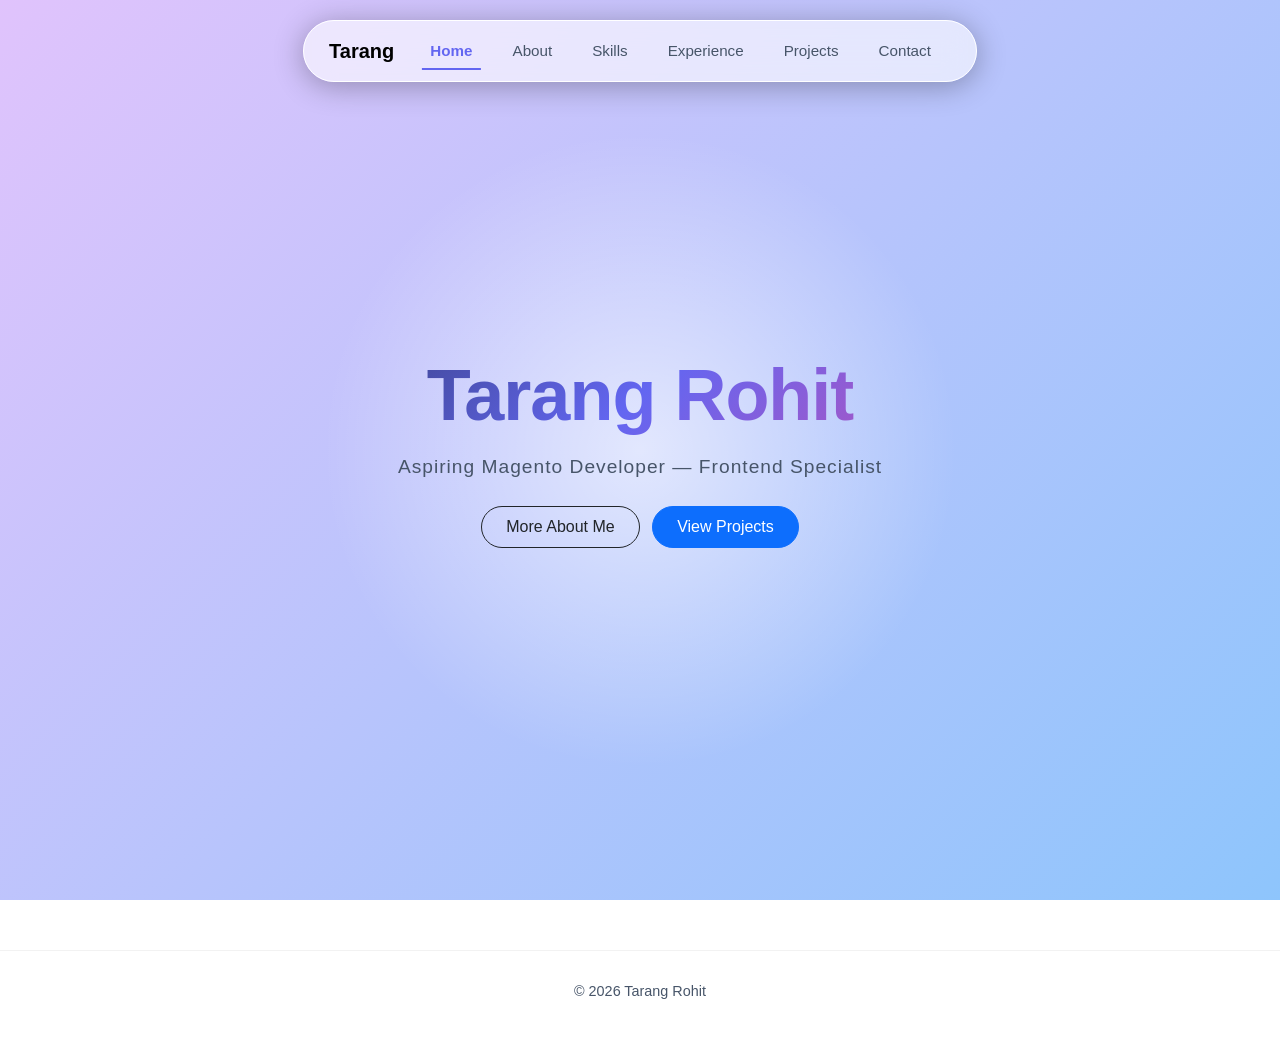
<file: index.html>
<!DOCTYPE html>
<html lang="en">

<head>
  <meta charset="UTF-8">
  <meta name="viewport" content="width=device-width, initial-scale=1.0">
  <title>Tarang Rohit | Home</title>
  <link href="https://cdn.jsdelivr.net/npm/bootstrap@5.3.0/dist/css/bootstrap.min.css" rel="stylesheet">
  <link href="https://unpkg.com/aos@2.3.1/dist/aos.css" rel="stylesheet">
  <link rel="stylesheet" href="style.css">
</head>

<body class="page-transition">
  <nav class="navbar navbar-expand-lg fixed-top" data-aos="fade-down" data-aos-duration="1000">
    <a class="navbar-brand text-black fw-bold" href="index.html">Tarang</a>
    <button class="navbar-toggler navbar-dark" data-bs-toggle="collapse" data-bs-target="#navMenu">
      <span class="navbar-toggler-icon"></span>
    </button>
    <div class="collapse navbar-collapse" id="navMenu">
      <ul class="navbar-nav ms-auto">
        <li><a class="nav-link" href="index.html">Home</a></li>
        <li><a class="nav-link" href="about.html">About</a></li>
        <li><a class="nav-link" href="skills.html">Skills</a></li>
        <li><a class="nav-link" href="experience.html">Experience</a></li>
        <li><a class="nav-link" href="projects.html">Projects</a></li>
        <li><a class="nav-link" href="contact.html">Contact</a></li>
      </ul>
    </div>
  </nav>

  <section class="hero d-flex align-items-center justify-content-center min-vh-100">
    <div class="container text-center">
      <h1 data-aos="zoom-in" data-aos-duration="1500" class="hero-title">Tarang Rohit</h1>
      <p data-aos="fade-up" data-aos-duration="1500" data-aos-delay="300" class="hero-subtitle">Aspiring Magento
        Developer — Frontend Specialist</p>
      <div data-aos="fade-up" data-aos-duration="1500" data-aos-delay="600" class="mt-4">
        <a href="about.html" class="btn btn-outline-dark rounded-pill px-4 py-2 me-2 hero-btn">More About Me</a>
        <a href="projects.html" class="btn btn-primary rounded-pill px-4 py-2 hero-btn">View Projects</a>
      </div>
    </div>
  </section>

  <footer data-aos="fade-up" data-aos-duration="800">
    <p>© 2026 Tarang Rohit</p>
  </footer>

  <script src="https://code.jquery.com/jquery-3.6.0.min.js"></script>
  <script src="https://cdn.jsdelivr.net/npm/bootstrap@5.3.0/dist/js/bootstrap.bundle.min.js"></script>
  <script src="https://unpkg.com/aos@2.3.1/dist/aos.js"></script>
  <script src="script.js"></script>
</body>

</html>
</file>
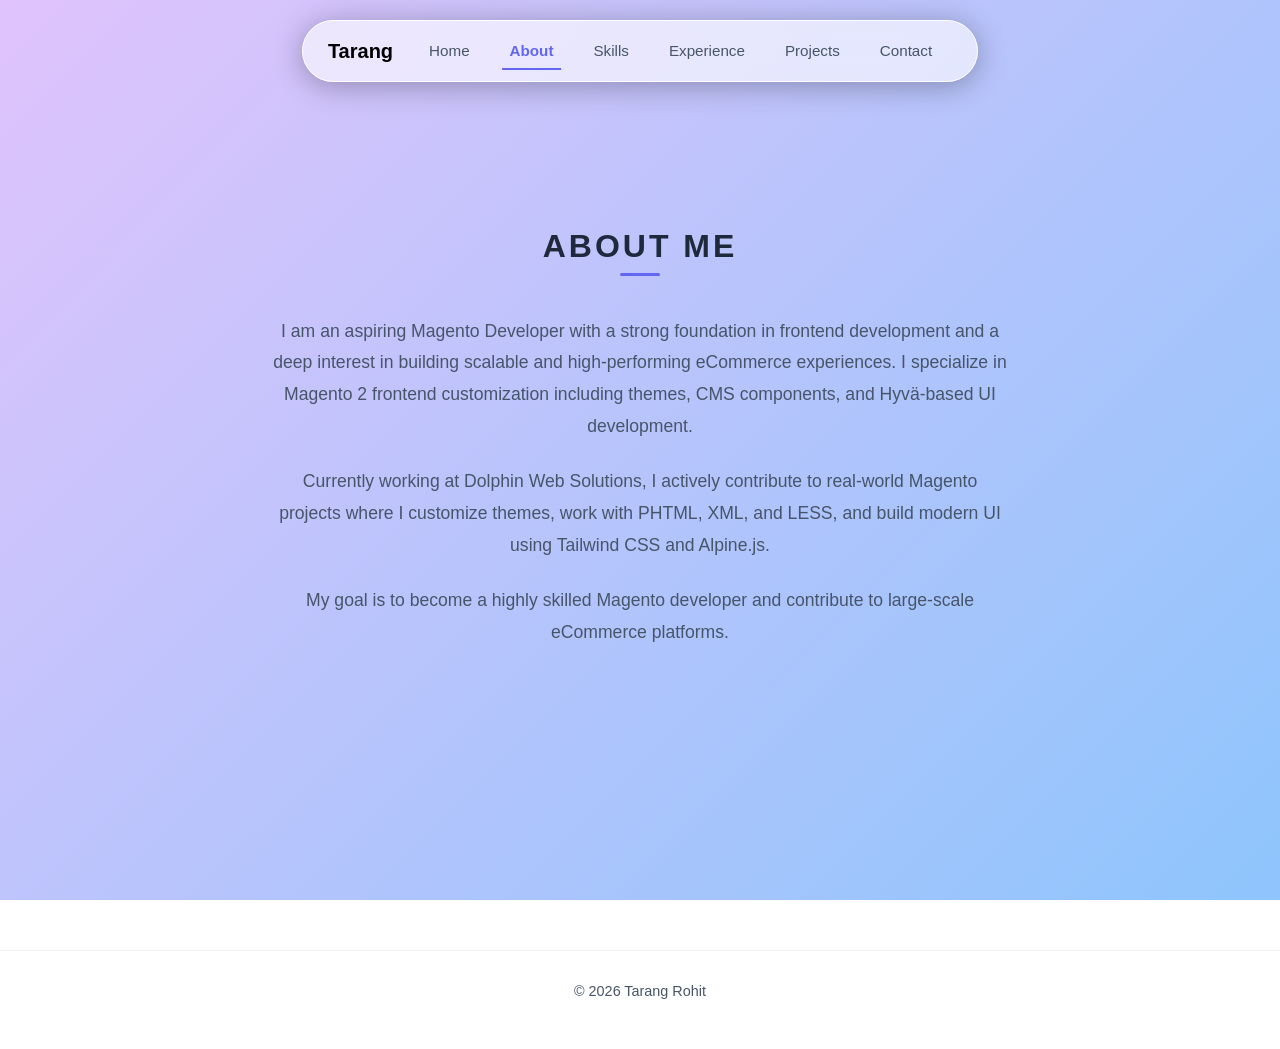
<file: about.html>
<!DOCTYPE html>
<html lang="en">

<head>
  <meta charset="UTF-8">
  <meta name="viewport" content="width=device-width, initial-scale=1.0">
  <title>Tarang Rohit | About</title>
  <link href="https://cdn.jsdelivr.net/npm/bootstrap@5.3.0/dist/css/bootstrap.min.css" rel="stylesheet">
  <link href="https://unpkg.com/aos@2.3.1/dist/aos.css" rel="stylesheet">
  <link rel="stylesheet" href="style.css">
</head>

<body class="page-transition">
  <nav class="navbar navbar-expand-lg fixed-top" data-aos="fade-down" data-aos-duration="800">
    <a class="navbar-brand text-black fw-bold" href="index.html">Tarang</a>
    <button class="navbar-toggler navbar-dark" data-bs-toggle="collapse" data-bs-target="#navMenu">
      <span class="navbar-toggler-icon"></span>
    </button>
    <div class="collapse navbar-collapse" id="navMenu">
      <ul class="navbar-nav ms-auto">
        <li><a class="nav-link" href="index.html">Home</a></li>
        <li><a class="nav-link" href="about.html">About</a></li>
        <li><a class="nav-link" href="skills.html">Skills</a></li>
        <li><a class="nav-link" href="experience.html">Experience</a></li>
        <li><a class="nav-link" href="projects.html">Projects</a></li>
        <li><a class="nav-link" href="contact.html">Contact</a></li>
      </ul>
    </div>
  </nav>

  <section class="container py-5 min-vh-100 d-flex flex-column justify-content-center pt-top-pad">
    <h2 class="section-title text-center" data-aos="fade-down" data-aos-duration="1000">About Me</h2>
    <div class="row justify-content-center">
      <div class="col-lg-8" data-aos="fade-up" data-aos-duration="1200" data-aos-delay="200">
        <p class="about-text">
          I am an aspiring Magento Developer with a strong foundation in frontend development and a deep interest in
          building scalable and high-performing eCommerce experiences. I specialize in Magento 2 frontend customization
          including themes, CMS components, and Hyvä-based UI development.
        </p>
        <p class="about-text">
          Currently working at Dolphin Web Solutions, I actively contribute to real-world Magento projects where I
          customize
          themes, work with PHTML, XML, and LESS, and build modern UI using Tailwind CSS and Alpine.js.
        </p>
        <p class="about-text">
          My goal is to become a highly skilled Magento developer and contribute to large-scale eCommerce platforms.
        </p>
      </div>
    </div>
  </section>

  <footer data-aos="fade-up" data-aos-duration="800">
    <p>© 2026 Tarang Rohit</p>
  </footer>

  <script src="https://code.jquery.com/jquery-3.6.0.min.js"></script>
  <script src="https://cdn.jsdelivr.net/npm/bootstrap@5.3.0/dist/js/bootstrap.bundle.min.js"></script>
  <script src="https://unpkg.com/aos@2.3.1/dist/aos.js"></script>
  <script src="script.js"></script>
</body>

</html>
</file>
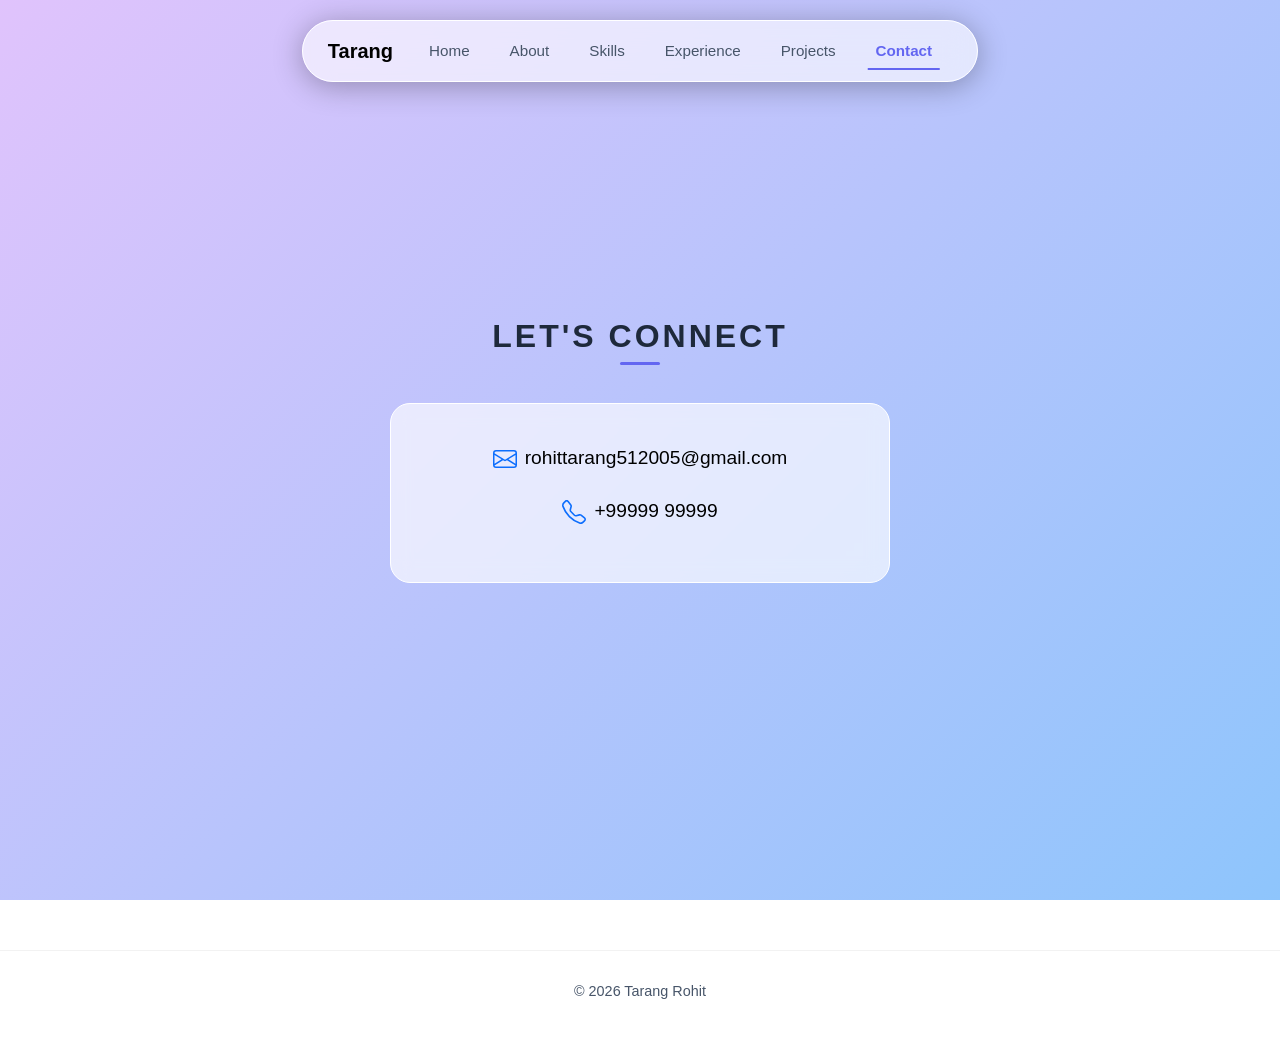
<file: contact.html>
<!DOCTYPE html>
<html lang="en">

<head>
  <meta charset="UTF-8">
  <meta name="viewport" content="width=device-width, initial-scale=1.0">
  <title>Tarang Rohit | Contact</title>
  <link href="https://cdn.jsdelivr.net/npm/bootstrap@5.3.0/dist/css/bootstrap.min.css" rel="stylesheet">
  <link href="https://unpkg.com/aos@2.3.1/dist/aos.css" rel="stylesheet">
  <link rel="stylesheet" href="style.css">
</head>

<body class="page-transition">
  <nav class="navbar navbar-expand-lg fixed-top" data-aos="fade-down" data-aos-duration="800">
    <a class="navbar-brand text-black fw-bold" href="index.html">Tarang</a>
    <button class="navbar-toggler navbar-dark" data-bs-toggle="collapse" data-bs-target="#navMenu">
      <span class="navbar-toggler-icon"></span>
    </button>
    <div class="collapse navbar-collapse" id="navMenu">
      <ul class="navbar-nav ms-auto">
        <li><a class="nav-link" href="index.html">Home</a></li>
        <li><a class="nav-link" href="about.html">About</a></li>
        <li><a class="nav-link" href="skills.html">Skills</a></li>
        <li><a class="nav-link" href="experience.html">Experience</a></li>
        <li><a class="nav-link" href="projects.html">Projects</a></li>
        <li><a class="nav-link" href="contact.html">Contact</a></li>
      </ul>
    </div>
  </nav>

  <section class="container py-5 min-vh-100 d-flex flex-column justify-content-center text-center pt-top-pad">
    <div data-aos="zoom-in" data-aos-duration="1000">
      <h2 class="section-title text-center mb-5">Let's Connect</h2>
      <div class="contact-box mx-auto">
        <p class="contact-item">
          <svg xmlns="http://www.w3.org/2000/svg" width="24" height="24" fill="currentColor"
            class="bi bi-envelope text-primary me-2" viewBox="0 0 16 16">
            <path
              d="M0 4a2 2 0 0 1 2-2h12a2 2 0 0 1 2 2v8a2 2 0 0 1-2 2H2a2 2 0 0 1-2-2V4Zm2-1a1 1 0 0 0-1 1v.217l7 4.2 7-4.2V4a1 1 0 0 0-1-1H2Zm13 2.383-4.708 2.825L15 11.105V5.383Zm-.034 6.876-5.64-3.471L8 9.583l-1.326-.795-5.64 3.47A1 1 0 0 0 2 13h12a1 1 0 0 0 .966-.741ZM1 11.105l4.708-2.897L1 5.383v5.722Z" />
          </svg>
          <a href="mailto:rohittarang512005@gmail.com"
            class="text-black text-decoration-none hover-primary">rohittarang512005@gmail.com</a>
        </p>
        <p class="contact-item mt-4">
          <svg xmlns="http://www.w3.org/2000/svg" width="24" height="24" fill="currentColor"
            class="bi bi-telephone text-primary me-2" viewBox="0 0 16 16">
            <path
              d="M3.654 1.328a.678.678 0 0 0-1.015-.063L1.605 2.3c-.483.484-.661 1.169-.45 1.77a17.568 17.568 0 0 0 4.168 6.608 17.569 17.569 0 0 0 6.608 4.168c.601.211 1.286.033 1.77-.45l1.034-1.034a.678.678 0 0 0-.063-1.015l-2.307-1.794a.678.678 0 0 0-.58-.122l-2.19.547a1.745 1.745 0 0 1-1.657-.459L5.482 8.062a1.745 1.745 0 0 1-.46-1.657l.548-2.19a.678.678 0 0 0-.122-.58L3.654 1.328zM1.884.511a1.745 1.745 0 0 1 2.612.163L6.29 2.98c.329.423.445.974.315 1.494l-.547 2.19a.678.678 0 0 0 .178.643l2.457 2.457a.678.678 0 0 0 .644.178l2.189-.547a1.745 1.745 0 0 1 1.494.315l2.306 1.794c.829.645.905 1.87.163 2.611l-1.034 1.034c-.74.74-1.846 1.065-2.877.702a18.634 18.634 0 0 1-7.01-4.42 18.634 18.634 0 0 1-4.42-7.009c-.362-1.03-.037-2.137.703-2.877L1.885.511z" />
          </svg>
          <a href="tel:+919999999999" class="text-black text-decoration-none hover-primary">+99999 99999</a>
        </p>
      </div>
    </div>
  </section>

  <footer data-aos="fade-up" data-aos-duration="800">
    <p>© 2026 Tarang Rohit</p>
  </footer>

  <script src="https://code.jquery.com/jquery-3.6.0.min.js"></script>
  <script src="https://cdn.jsdelivr.net/npm/bootstrap@5.3.0/dist/js/bootstrap.bundle.min.js"></script>
  <script src="https://unpkg.com/aos@2.3.1/dist/aos.js"></script>
  <script src="script.js"></script>
</body>

</html>
</file>
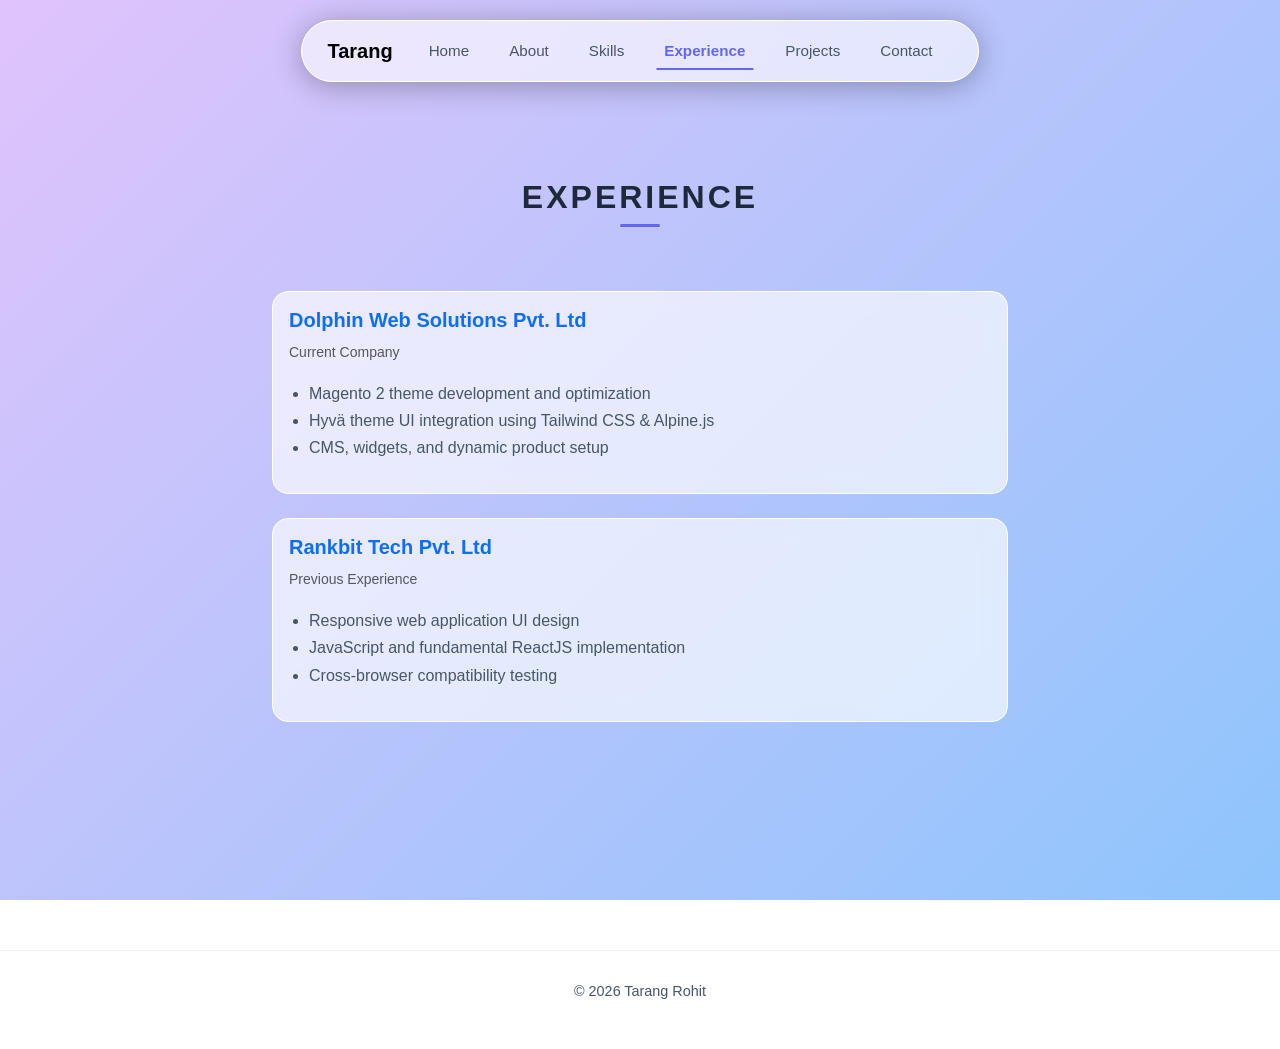
<file: experience.html>
<!DOCTYPE html>
<html lang="en">

<head>
  <meta charset="UTF-8">
  <meta name="viewport" content="width=device-width, initial-scale=1.0">
  <title>Tarang Rohit | Experience</title>
  <link href="https://cdn.jsdelivr.net/npm/bootstrap@5.3.0/dist/css/bootstrap.min.css" rel="stylesheet">
  <link href="https://unpkg.com/aos@2.3.1/dist/aos.css" rel="stylesheet">
  <link rel="stylesheet" href="style.css">
</head>

<body class="page-transition">
  <nav class="navbar navbar-expand-lg fixed-top" data-aos="fade-down" data-aos-duration="800">
    <a class="navbar-brand text-black fw-bold" href="index.html">Tarang</a>
    <button class="navbar-toggler navbar-dark" data-bs-toggle="collapse" data-bs-target="#navMenu">
      <span class="navbar-toggler-icon"></span>
    </button>
    <div class="collapse navbar-collapse" id="navMenu">
      <ul class="navbar-nav ms-auto">
        <li><a class="nav-link" href="index.html">Home</a></li>
        <li><a class="nav-link" href="about.html">About</a></li>
        <li><a class="nav-link" href="skills.html">Skills</a></li>
        <li><a class="nav-link" href="experience.html">Experience</a></li>
        <li><a class="nav-link" href="projects.html">Projects</a></li>
        <li><a class="nav-link" href="contact.html">Contact</a></li>
      </ul>
    </div>
  </nav>

  <section class="container py-5 min-vh-100 d-flex flex-column justify-content-center pt-top-pad">
    <h2 class="section-title text-center" data-aos="fade-down" data-aos-duration="1000">Experience</h2>
    <div class="row justify-content-center mt-4">
      <div class="col-lg-8">

        <div class="card experience-card mb-4" data-aos="fade-right" data-aos-duration="1000">
          <div class="card-body">
            <h5 class="text-primary fw-bold">Dolphin Web Solutions Pvt. Ltd</h5>
            <p class="text-muted mb-3"><small>Current Company</small></p>
            <ul class="experience-list">
              <li>Magento 2 theme development and optimization</li>
              <li>Hyvä theme UI integration using Tailwind CSS & Alpine.js</li>
              <li>CMS, widgets, and dynamic product setup</li>
            </ul>
          </div>
        </div>

        <div class="card experience-card" data-aos="fade-left" data-aos-duration="1000" data-aos-delay="200">
          <div class="card-body">
            <h5 class="text-primary fw-bold">Rankbit Tech Pvt. Ltd</h5>
            <p class="text-muted mb-3"><small>Previous Experience</small></p>
            <ul class="experience-list">
              <li>Responsive web application UI design</li>
              <li>JavaScript and fundamental ReactJS implementation</li>
              <li>Cross-browser compatibility testing</li>
            </ul>
          </div>
        </div>

      </div>
    </div>
  </section>

  <footer data-aos="fade-up" data-aos-duration="800">
    <p>© 2026 Tarang Rohit</p>
  </footer>

  <script src="https://code.jquery.com/jquery-3.6.0.min.js"></script>
  <script src="https://cdn.jsdelivr.net/npm/bootstrap@5.3.0/dist/js/bootstrap.bundle.min.js"></script>
  <script src="https://unpkg.com/aos@2.3.1/dist/aos.js"></script>
  <script src="script.js"></script>
</body>

</html>
</file>
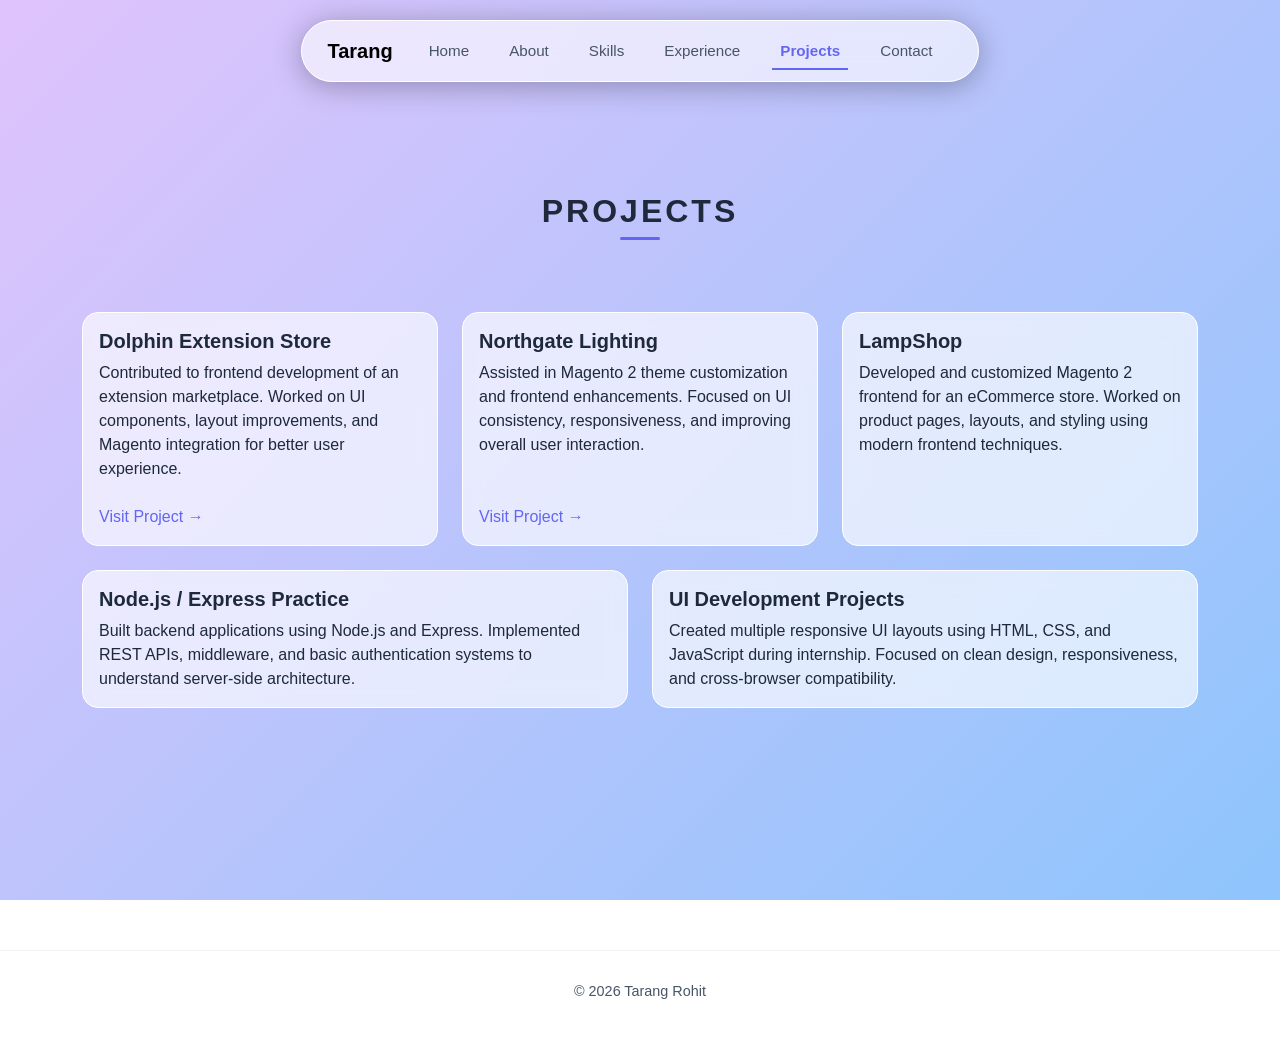
<file: projects.html>
<!DOCTYPE html>
<html lang="en">

<head>
  <meta charset="UTF-8">
  <meta name="viewport" content="width=device-width, initial-scale=1.0">
  <title>Tarang Rohit | Projects</title>
  <link href="https://cdn.jsdelivr.net/npm/bootstrap@5.3.0/dist/css/bootstrap.min.css" rel="stylesheet">
  <link href="https://unpkg.com/aos@2.3.1/dist/aos.css" rel="stylesheet">
  <link rel="stylesheet" href="style.css">
</head>

<body class="page-transition">
  <nav class="navbar navbar-expand-lg fixed-top" data-aos="fade-down" data-aos-duration="800">
    <a class="navbar-brand text-black fw-bold" href="index.html">Tarang</a>
    <button class="navbar-toggler navbar-dark" data-bs-toggle="collapse" data-bs-target="#navMenu">
      <span class="navbar-toggler-icon"></span>
    </button>
    <div class="collapse navbar-collapse" id="navMenu">
      <ul class="navbar-nav ms-auto">
        <li><a class="nav-link" href="index.html">Home</a></li>
        <li><a class="nav-link" href="about.html">About</a></li>
        <li><a class="nav-link" href="skills.html">Skills</a></li>
        <li><a class="nav-link" href="experience.html">Experience</a></li>
        <li><a class="nav-link" href="projects.html">Projects</a></li>
        <li><a class="nav-link" href="contact.html">Contact</a></li>
      </ul>
    </div>
  </nav>

  <section class="container py-5 min-vh-100 d-flex flex-column justify-content-center pt-top-pad">
    <h2 class="section-title text-center" data-aos="fade-down" data-aos-duration="1000">Projects</h2>
    <div class="row g-4 mt-2">

      <div class="col-md-4" data-aos="zoom-in" data-aos-duration="800" data-aos-delay="100">
        <div class="card h-100 project-card">
          <div class="card-body">
            <h5 class="card-title fw-bold">Dolphin Extension Store</h5>
            <p class="card-text">
              Contributed to frontend development of an extension marketplace. Worked on UI components,
              layout improvements, and Magento integration for better user experience.
            </p>
          </div>
          <div class="card-footer bg-transparent border-top-0 pb-3">
            <a href="https://dolphinwebsolution.com/shop/shopware" target="_blank" class="project-link">Visit Project
              &rarr;</a>
          </div>
        </div>
      </div>

      <div class="col-md-4" data-aos="zoom-in" data-aos-duration="800" data-aos-delay="200">
        <div class="card h-100 project-card">
          <div class="card-body">
            <h5 class="card-title fw-bold">Northgate Lighting</h5>
            <p class="card-text">
              Assisted in Magento 2 theme customization and frontend enhancements. Focused on UI consistency,
              responsiveness, and improving overall user interaction.
            </p>
          </div>
          <div class="card-footer bg-transparent border-top-0 pb-3">
            <a href="https://www.northgatelighting.com/" target="_blank" class="project-link">Visit Project &rarr;</a>
          </div>
        </div>
      </div>

      <div class="col-md-4" data-aos="zoom-in" data-aos-duration="800" data-aos-delay="300">
        <div class="card h-100 project-card">
          <div class="card-body">
            <h5 class="card-title fw-bold">LampShop</h5>
            <p class="card-text">
              Developed and customized Magento 2 frontend for an eCommerce store. Worked on product pages,
              layouts, and styling using modern frontend techniques.
            </p>
          </div>
        </div>
      </div>

      <div class="col-md-6" data-aos="fade-up" data-aos-duration="800" data-aos-delay="400">
        <div class="card h-100 project-card">
          <div class="card-body">
            <h5 class="card-title fw-bold">Node.js / Express Practice</h5>
            <p class="card-text">
              Built backend applications using Node.js and Express. Implemented REST APIs, middleware,
              and basic authentication systems to understand server-side architecture.
            </p>
          </div>
        </div>
      </div>

      <div class="col-md-6" data-aos="fade-up" data-aos-duration="800" data-aos-delay="500">
        <div class="card h-100 project-card">
          <div class="card-body">
            <h5 class="card-title fw-bold">UI Development Projects</h5>
            <p class="card-text">
              Created multiple responsive UI layouts using HTML, CSS, and JavaScript during internship.
              Focused on clean design, responsiveness, and cross-browser compatibility.
            </p>
          </div>
        </div>
      </div>

    </div>
  </section>

  <footer data-aos="fade-up" data-aos-duration="800">
    <p>© 2026 Tarang Rohit</p>
  </footer>

  <script src="https://code.jquery.com/jquery-3.6.0.min.js"></script>
  <script src="https://cdn.jsdelivr.net/npm/bootstrap@5.3.0/dist/js/bootstrap.bundle.min.js"></script>
  <script src="https://unpkg.com/aos@2.3.1/dist/aos.js"></script>
  <script src="script.js"></script>
</body>

</html>
</file>
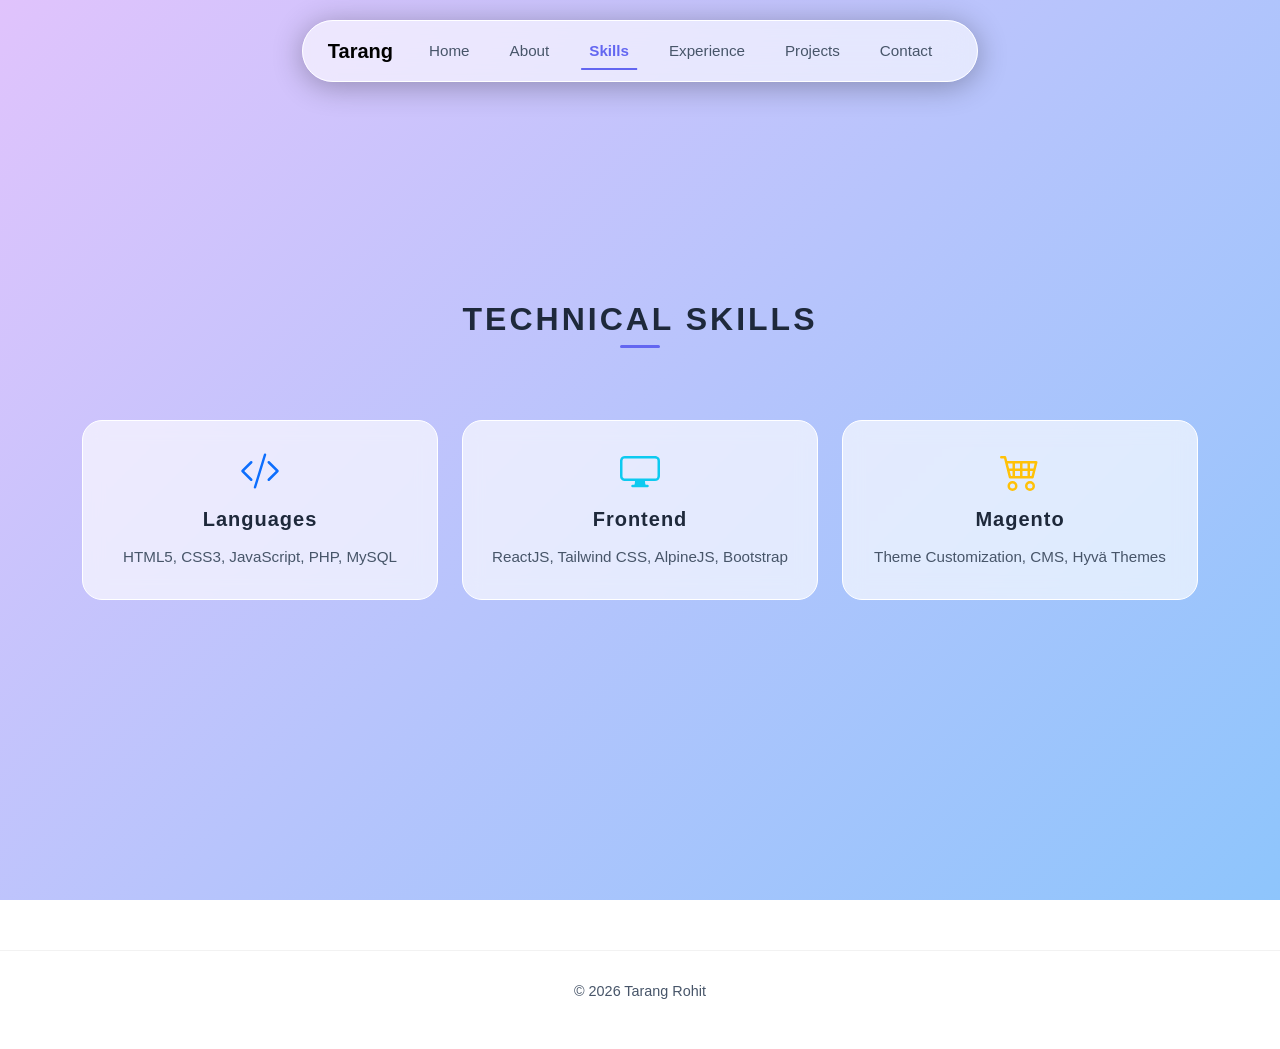
<file: skills.html>
<!DOCTYPE html>
<html lang="en">

<head>
  <meta charset="UTF-8">
  <meta name="viewport" content="width=device-width, initial-scale=1.0">
  <title>Tarang Rohit | Skills</title>
  <link href="https://cdn.jsdelivr.net/npm/bootstrap@5.3.0/dist/css/bootstrap.min.css" rel="stylesheet">
  <link href="https://unpkg.com/aos@2.3.1/dist/aos.css" rel="stylesheet">
  <link rel="stylesheet" href="style.css">
</head>

<body class="page-transition">
  <nav class="navbar navbar-expand-lg fixed-top" data-aos="fade-down" data-aos-duration="800">
    <a class="navbar-brand text-black fw-bold" href="index.html">Tarang</a>
    <button class="navbar-toggler navbar-dark" data-bs-toggle="collapse" data-bs-target="#navMenu">
      <span class="navbar-toggler-icon"></span>
    </button>
    <div class="collapse navbar-collapse" id="navMenu">
      <ul class="navbar-nav ms-auto">
        <li><a class="nav-link" href="index.html">Home</a></li>
        <li><a class="nav-link" href="about.html">About</a></li>
        <li><a class="nav-link" href="skills.html">Skills</a></li>
        <li><a class="nav-link" href="experience.html">Experience</a></li>
        <li><a class="nav-link" href="projects.html">Projects</a></li>
        <li><a class="nav-link" href="contact.html">Contact</a></li>
      </ul>
    </div>
  </nav>

  <section class="container py-5 min-vh-100 d-flex flex-column justify-content-center pt-top-pad">
    <h2 class="section-title text-center" data-aos="fade-down" data-aos-duration="1000">Technical Skills</h2>
    <div class="row g-4 mt-2">
      <div class="col-md-4" data-aos="zoom-in-up" data-aos-duration="1000" data-aos-delay="100">
        <div class="skill-box h-100">
          <div class="skill-icon text-primary mb-3">
            <svg xmlns="http://www.w3.org/2000/svg" width="40" height="40" fill="currentColor" class="bi bi-code-slash"
              viewBox="0 0 16 16">
              <path
                d="M10.478 1.647a.5.5 0 1 0-.956-.294l-4 13a.5.5 0 0 0 .956.294l4-13zM4.854 4.146a.5.5 0 0 1 0 .708L1.707 8l3.147 3.146a.5.5 0 0 1-.708.708l-3.5-3.5a.5.5 0 0 1 0-.708l3.5-3.5a.5.5 0 0 1 .708 0zm6.292 0a.5.5 0 0 0 0 .708L14.293 8l-3.147 3.146a.5.5 0 0 0 .708.708l3.5-3.5a.5.5 0 0 0 0-.708l-3.5-3.5a.5.5 0 0 0-.708 0z" />
            </svg>
          </div>
          <h5>Languages</h5>
          <p>HTML5, CSS3, JavaScript, PHP, MySQL</p>
        </div>
      </div>
      <div class="col-md-4" data-aos="zoom-in-up" data-aos-duration="1000" data-aos-delay="300">
        <div class="skill-box h-100">
          <div class="skill-icon text-info mb-3">
            <svg xmlns="http://www.w3.org/2000/svg" width="40" height="40" fill="currentColor" class="bi bi-display"
              viewBox="0 0 16 16">
              <path
                d="M0 4s0-2 2-2h12s2 0 2 2v6s0 2-2 2h-4c0 .667.083 1.167.25 1.5H11a.5.5 0 0 1 0 1H5a.5.5 0 0 1 0-1h.75c.167-.333.25-.833.25-1.5H2s-2 0-2-2V4zm1.398-.855a.758.758 0 0 0-.254.302A1.46 1.46 0 0 0 1 4.01V10c0 .325.078.502.145.602.07.105.17.188.302.254a1.464 1.464 0 0 0 .538.143L2.01 11H14c.325 0 .502-.078.602-.145a.758.758 0 0 0 .254-.302 1.464 1.464 0 0 0 .143-.538L15 9.99V4c0-.325-.078-.502-.145-.602a.757.757 0 0 0-.302-.254A1.46 1.46 0 0 0 13.99 3H2c-.325 0-.502.078-.602.145z" />
            </svg>
          </div>
          <h5>Frontend</h5>
          <p>ReactJS, Tailwind CSS, AlpineJS, Bootstrap</p>
        </div>
      </div>
      <div class="col-md-4" data-aos="zoom-in-up" data-aos-duration="1000" data-aos-delay="500">
        <div class="skill-box h-100">
          <div class="skill-icon text-warning mb-3">
            <svg xmlns="http://www.w3.org/2000/svg" width="40" height="40" fill="currentColor" class="bi bi-cart4"
              viewBox="0 0 16 16">
              <path
                d="M0 2.5A.5.5 0 0 1 .5 2H2a.5.5 0 0 1 .485.379L2.89 4H14.5a.5.5 0 0 1 .485.621l-1.5 6A.5.5 0 0 1 13 11H4a.5.5 0 0 1-.485-.379L1.61 3H.5a.5.5 0 0 1-.5-.5zM3.14 5l.5 2H5V5H3.14zM6 5v2h2V5H6zm3 0v2h2V5H9zm3 0v2h1.36l.5-2H12zm1.11 3H12v2h.61l.5-2zM11 8H9v2h2V8zM8 8H6v2h2V8zM5 8H3.89l.5 2H5V8zm0 5a1 1 0 1 0 0 2 1 1 0 0 0 0-2zm-2 1a2 2 0 1 1 4 0 2 2 0 0 1-4 0zm9-1a1 1 0 1 0 0 2 1 1 0 0 0 0-2zm-2 1a2 2 0 1 1 4 0 2 2 0 0 1-4 0z" />
            </svg>
          </div>
          <h5>Magento</h5>
          <p>Theme Customization, CMS, Hyvä Themes</p>
        </div>
      </div>
    </div>
  </section>

  <footer data-aos="fade-up" data-aos-duration="800">
    <p>© 2026 Tarang Rohit</p>
  </footer>

  <script src="https://code.jquery.com/jquery-3.6.0.min.js"></script>
  <script src="https://cdn.jsdelivr.net/npm/bootstrap@5.3.0/dist/js/bootstrap.bundle.min.js"></script>
  <script src="https://unpkg.com/aos@2.3.1/dist/aos.js"></script>
  <script src="script.js"></script>
</body>

</html>
</file>
<file: style.css>
/* ================= VARIABLES ================= */
:root {
  --primary-color: #6366f1; /* Vibrant Indigo */
  --secondary-color: #ec4899; /* Bright Pink */
  --accent-color: #06b6d4; /* Vivid Cyan */
  --bg-color: #f8fafc; /* Not used directly but kept for backup */
  --card-bg: rgba(255, 255, 255, 0.65); /* Light frosted glass */
  --text-color: #1e293b; /* Dark slate */
  --secondary-text: #475569; /* Slate */
  --card-border: rgba(255, 255, 255, 1); /* White crisp edge */
  --card-hover-border: #6366f1; /* Indigo hover */
}

/* ================= ENHANCED BASE ================= */
body {
  font-family: 'Inter', 'Segoe UI', Tahoma, Geneva, Verdana, sans-serif;
  background: linear-gradient(135deg, #e0c3fc 0%, #8ec5fc 100%);
  background-attachment: fixed;
  color: var(--text-color);
  overflow-x: hidden;
}

/* Smooth page transition basic class */
.page-transition {
  animation: fadeIn 0.6s ease-in-out;
}

@keyframes fadeIn {
  from { opacity: 0; transform: translateY(10px); }
  to { opacity: 1; transform: translateY(0); }
}

/* Top padding for pages with fixed navbar */
.pt-top-pad {
  padding-top: 100px;
}

/* ================= MODERN NAVBAR ================= */
.navbar {
  background: rgba(255, 255, 255, 0.6);
  backdrop-filter: blur(15px);
  -webkit-backdrop-filter: blur(15px);
  border: 1px solid var(--card-border);
  border-radius: 50px;
  margin: 20px auto;
  width: fit-content;
  padding: 10px 25px;
  transition: all 0.4s ease;
  box-shadow: 0 4px 30px rgba(0, 0, 0, 0.3);
}

.navbar .nav-link {
  color: var(--secondary-text);
  margin: 0 12px;
  transition: 0.3s cubic-bezier(0.25, 0.8, 0.25, 1);
  position: relative;
  font-size: 0.95rem;
  font-weight: 500;
}

.navbar .nav-link::after {
  content: '';
  position: absolute;
  width: 0;
  height: 2px;
  bottom: 0;
  left: 50%;
  background-color: var(--primary-color);
  transition: all 0.3s ease;
  transform: translateX(-50%);
}

.navbar .nav-link:hover::after,
.navbar .nav-link.active::after {
  width: 100%;
}

.navbar .nav-link:hover {
  color: var(--primary-color);
}

.navbar .nav-link.active {
  color: var(--primary-color);
  font-weight: 600;
}

/* ================= HERO SECTION ================= */
.hero {
  text-align: center;
  position: relative;
}

.hero::before {
  content: '';
  position: absolute;
  top: 50%;
  left: 50%;
  transform: translate(-50%, -50%);
  width: 50vw;
  height: 50vw;
  background: radial-gradient(circle, rgba(255, 255, 255, 0.6) 0%, rgba(255, 255, 255, 0) 70%);
  z-index: -1;
  pointer-events: none;
}

.hero-title {
  font-size: 4.5rem;
  font-weight: 800;
  background: linear-gradient(135deg, #1e293b 0%, var(--primary-color) 50%, var(--secondary-color) 100%);
  -webkit-background-clip: text;
  -webkit-text-fill-color: transparent;
  margin-bottom: 15px;
  letter-spacing: -1px;
}

.hero-subtitle {
  font-size: 1.2rem;
  color: var(--secondary-text);
  font-weight: 300;
  letter-spacing: 1px;
}

.hero-btn {
  transition: all 0.3s ease;
  font-weight: 500;
}

.hero-btn:hover {
  transform: translateY(-3px);
  box-shadow: 0 10px 20px rgba(13, 110, 253, 0.3);
}

/* ================= SHARED ELEMENTS ================= */
.section-title {
  margin-bottom: 50px;
  font-weight: 700;
  text-transform: uppercase;
  letter-spacing: 3px;
  font-size: 2rem;
  position: relative;
  display: inline-block;
}

.section-title::after {
  content: '';
  position: absolute;
  width: 40px;
  height: 3px;
  background: var(--primary-color);
  bottom: -10px;
  left: 50%;
  transform: translateX(-50%);
  border-radius: 2px;
}

/* ================= ABOUT ================= */
.about-text {
  font-size: 1.1rem;
  line-height: 1.8;
  color: var(--secondary-text);
  margin-bottom: 1.5rem;
  text-align: center;
}

/* ================= SKILLS ================= */
.skill-box {
  background: var(--card-bg);
  backdrop-filter: blur(10px);
  -webkit-backdrop-filter: blur(10px);
  border: 1px solid var(--card-border);
  padding: 30px 20px;
  border-radius: 20px;
  transition: all 0.4s cubic-bezier(0.175, 0.885, 0.32, 1.275);
  text-align: center;
  position: relative;
  overflow: hidden;
}

.skill-box::before {
  content: '';
  position: absolute;
  top: 0; left: 0; right: 0; bottom: 0;
  border-radius: 20px;
  padding: 2px;
  background: linear-gradient(135deg, rgba(255,255,255,0.1), rgba(255,255,255,0));
  -webkit-mask: linear-gradient(#fff 0 0) content-box, linear-gradient(#fff 0 0);
  -webkit-mask-composite: xor;
  mask-composite: exclude;
  opacity: 0;
  transition: opacity 0.4s ease;
}

.skill-box:hover {
  transform: translateY(-10px);
  box-shadow: 0 15px 30px rgba(0,0,0,0.1);
}

.skill-box:hover::before {
  opacity: 1;
}

.skill-box h5 {
  font-weight: 600;
  margin-bottom: 15px;
  letter-spacing: 1px;
}

.skill-box p {
  color: var(--secondary-text);
  font-size: 0.95rem;
  margin: 0;
}

/* ================= CARDS (Experience & Projects) ================= */
.card {
  background: var(--card-bg);
  backdrop-filter: blur(10px);
  -webkit-backdrop-filter: blur(10px);
  border: 1px solid var(--card-border);
  border-radius: 16px;
  color: var(--text-color);
  transition: all 0.3s ease;
}

.project-card:hover, .experience-card:hover {
  transform: translateY(-8px);
  border-color: var(--card-hover-border);
  box-shadow: 0 15px 35px rgba(99, 102, 241, 0.15);
}

.project-link {
  color: var(--primary-color);
  text-decoration: none;
  font-weight: 500;
  transition: 0.3s;
}

.project-link:hover {
  color: #fff;
  letter-spacing: 1px;
}

.experience-list {
  color: var(--secondary-text);
  padding-left: 20px;
  line-height: 1.7;
}

/* ================= CONTACT ================= */
.contact-box {
  background: var(--card-bg);
  backdrop-filter: blur(10px);
  -webkit-backdrop-filter: blur(10px);
  padding: 40px;
  border-radius: 20px;
  border: 1px solid var(--card-border);
  max-width: 500px;
}

.contact-item {
  font-size: 1.2rem;
  display: flex;
  align-items: center;
  justify-content: center;
}

.hover-primary {
  transition: color 0.3s ease;
}
.hover-primary:hover {
  color: var(--primary-color) !important;
}

/* ================= FOOTER ================= */
footer {
  padding: 30px 20px;
  text-align: center;
  font-size: 0.9rem;
  color: var(--secondary-text);
  border-top: 1px solid rgba(0,0,0,0.05);
  margin-top: 50px;
}

/* ================= RESPONSIVE ================= */
@media (max-width: 992px) {
  .navbar {
    width: 95%;
    border-radius: 20px;
    margin-top: 10px;
  }
  .hero-title {
    font-size: 3.5rem;
  }
}

@media (max-width: 768px) {
  .navbar {
    padding: 10px 15px;
  }
  .navbar .nav-link {
    margin: 5px 0;
    text-align: center;
  }
  .navbar .nav-link::after {
    display: none;
  }
  .hero-title {
    font-size: 2.8rem;
  }
  .section-title {
    font-size: 1.6rem;
  }
}

@media (max-width: 480px) {
  .hero-title {
    font-size: 2.2rem;
  }
  .hero-subtitle {
    font-size: 1rem;
  }
  .contact-box {
    padding: 25px;
  }
  .contact-item {
    font-size: 1rem;
  }
}
</file>
